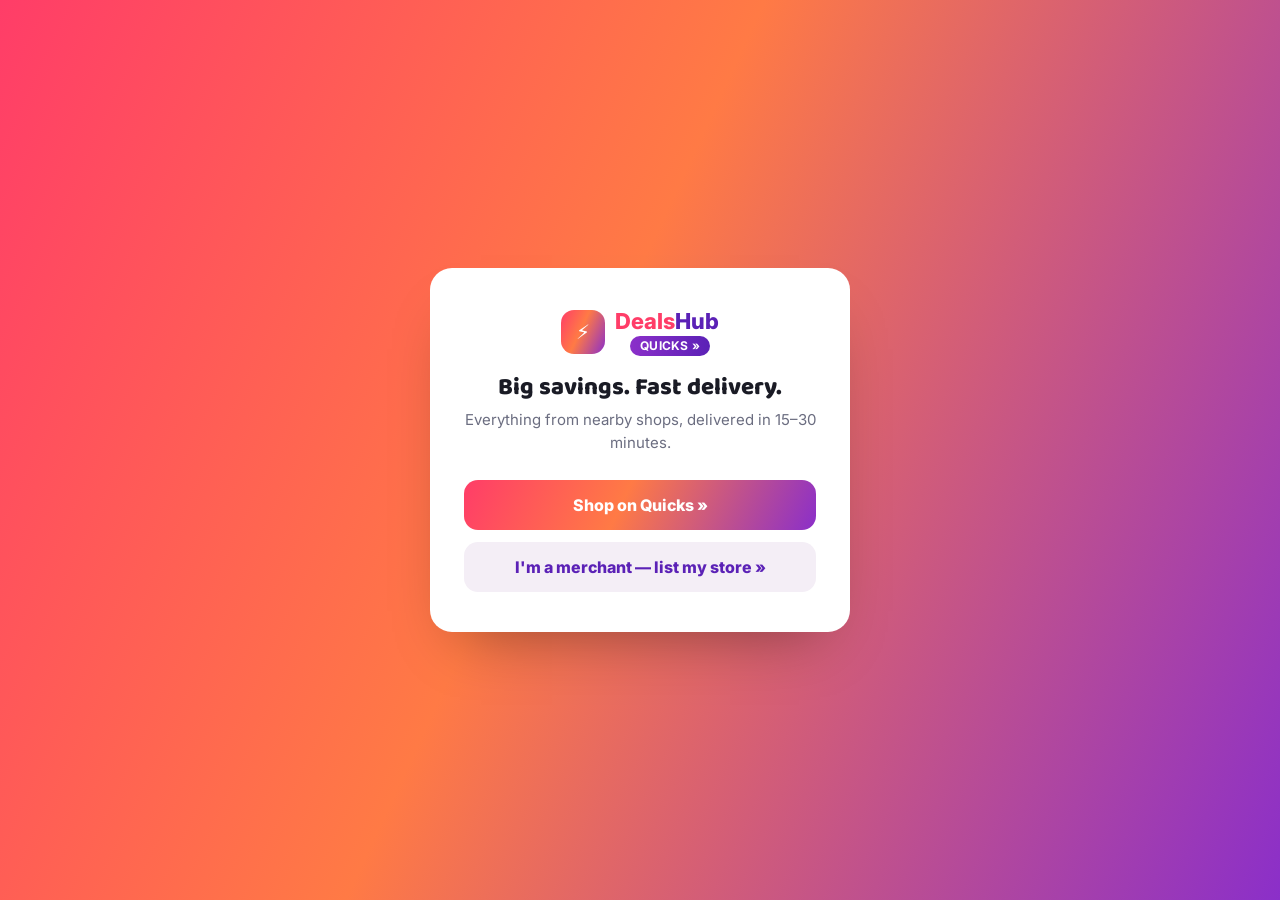
<file: index.html>
<!DOCTYPE html>
<html lang="en">
<head>
<meta charset="UTF-8" />
<meta name="viewport" content="width=device-width, initial-scale=1, viewport-fit=cover" />
<title>Quicks — Everything in minutes</title>
<link rel="icon" href="data:,">
<link rel="preconnect" href="https://fonts.googleapis.com">
<link rel="preconnect" href="https://fonts.gstatic.com" crossorigin>
<link href="https://fonts.googleapis.com/css2?family=Baloo+2:wght@600;800&family=Inter:wght@400;500;600;700;800&display=swap" rel="stylesheet">
<link rel="stylesheet" href="assets/style.css">
<style>
  .landing{ min-height:100vh; display:flex; align-items:center; justify-content:center; background: var(--grad-brand); padding: 32px; }
  .landing-card{ background:#fff; border-radius: var(--radius-lg); padding: 40px 34px; max-width: 420px; width:100%; text-align:center; box-shadow: 0 30px 60px -30px rgba(0,0,0,.4); }
  .choice{ display:flex; flex-direction:column; gap:12px; margin-top:26px; }
  .choice a{ display:block; padding:15px; border-radius: var(--radius-md); font-weight:800; }
  .choice a.customer{ background: var(--grad-brand); color:#fff; }
  .choice a.merchant{ background:#f4eef6; color: var(--purple-deep); }
</style>
</head>
<body>
  <div class="landing">
    <div class="landing-card">
      <div class="brand" style="justify-content:center;"><div class="brand-icon">⚡</div><div><div class="brand-name"><span class="deals">Deals</span><span class="hub">Hub</span></div><span class="brand-tag">QUICKS »</span></div></div>
      <h1 style="font-size:24px; font-weight:800; margin-top:18px;">Big savings. Fast delivery.</h1>
      <p class="subtitle">Everything from nearby shops, delivered in 15–30 minutes.</p>
      <div class="choice">
        <a class="customer" href="customer.html">Shop on Quicks »</a>
        <a class="merchant" href="merchant.html">I'm a merchant — list my store »</a>
      </div>
    </div>
  </div>
</body>
</html>
</file>
<file: assets/style.css>
/* ===========================================================
   Quicks — shared design system
   =========================================================== */

:root{
  --pink: #ff3d68;
  --pink-soft: #ffe4ec;
  --orange: #ff7a45;
  --purple: #8b2fc9;
  --purple-deep: #5b21b6;
  --ink: #1a1b25;
  --ink-soft: #6b6d80;
  --line: #eee7ee;
  --bg: #fffdfd;
  --bg-card: #ffffff;
  --success: #1aa971;
  --danger: #e6395c;
  --radius-lg: 22px;
  --radius-md: 14px;
  --radius-sm: 10px;
  --shadow: 0 14px 34px -18px rgba(139,47,201,.35);
  --grad-brand: linear-gradient(115deg, var(--pink) 0%, var(--orange) 45%, var(--purple) 100%);
  --grad-badge: linear-gradient(90deg, var(--purple) 0%, var(--purple-deep) 100%);
}

*{ box-sizing: border-box; }
html{ scroll-padding-top: env(safe-area-inset-top, 0px); }
body{
  margin:0;
  font-family: "Inter", system-ui, -apple-system, sans-serif;
  color: var(--ink);
  background: var(--bg);
  -webkit-font-smoothing: antialiased;
  padding-top: env(safe-area-inset-top, 0px);
  padding-bottom: env(safe-area-inset-bottom, 0px);
}
h1,h2,h3,h4{
  font-family: "Baloo 2", "Inter", sans-serif;
  margin: 0;
  line-height: 1.15;
}
p{ margin:0; }
a{ color: inherit; text-decoration: none; }
button{ font-family: inherit; cursor: pointer; }
img{ max-width: 100%; display:block; }
::selection{ background: var(--pink-soft); }

/* ---------- layout shells ---------- */
.page{
  min-height: 100%;
  display:flex;
  flex-direction: column;
}
.wrap{
  width: 100%;
  max-width: 460px;
  margin: 0 auto;
  padding: 28px 22px 40px;
}
.wrap-wide{
  width:100%;
  max-width: 1180px;
  margin: 0 auto;
  padding: 0 24px 60px;
}
@media (min-width: 860px){
  .wrap{ max-width: 980px; padding: 56px 40px 60px; }
  .auth-split{
    display:grid;
    grid-template-columns: 1fr 1fr;
    gap: 48px;
    align-items: center;
  }
}

/* ---------- top brand mark ---------- */
.brand{
  display:flex;
  align-items:center;
  gap:10px;
}
.brand-icon{
  width:44px; height:44px;
  border-radius: 13px;
  background: var(--grad-brand);
  display:flex; align-items:center; justify-content:center;
  color:#fff; font-size:20px;
  flex-shrink:0;
}
.brand-name{
  font-size: 22px;
  font-weight: 800;
}
.brand-name .hub{ color: var(--purple-deep); }
.brand-name .deals{ color: var(--pink); }
.brand-tag{
  display:inline-flex; align-items:center; gap:4px;
  margin-left:6px;
  padding: 2px 10px 3px;
  border-radius: 999px;
  background: var(--grad-badge);
  color:#fff;
  font-size: 12px;
  font-weight: 700;
  letter-spacing: .02em;
}

/* ---------- headings / helpers ---------- */
.title-lg{ font-size: 30px; font-weight: 800; margin-top: 26px; }
.subtitle{ color: var(--ink-soft); margin-top: 8px; font-size: 15px; line-height:1.5; }
.section-head{
  display:flex; align-items:baseline; justify-content:space-between;
  margin: 28px 0 14px;
}
.section-head h3{ font-size: 18px; font-weight: 800; }
.see-all{ font-size: 13px; font-weight:700; color: var(--purple-deep); }
.muted{ color: var(--ink-soft); }
.hidden{ display:none !important; }

/* ---------- form field ---------- */
.field{
  display:flex; align-items:center; gap:12px;
  background: #faf7fb;
  border: 1px solid var(--line);
  border-radius: var(--radius-md);
  padding: 12px 16px;
  margin-top: 14px;
  transition: border-color .15s, box-shadow .15s;
}
.field:focus-within{
  border-color: var(--purple);
  box-shadow: 0 0 0 3px rgba(139,47,201,.12);
}
.field-icon{ color: var(--pink); flex-shrink:0; display:flex; }
.field-body{ flex:1; min-width:0; }
.field-body label{
  display:block; font-size: 12px; font-weight:700; color: var(--ink-soft);
  margin-bottom: 2px;
}
.field-body input, .field-body select{
  width:100%; border:none; background:transparent; outline:none;
  font-size: 15px; font-family: inherit; color: var(--ink); padding:0;
}
.field-toggle{ background:none; border:none; color: var(--ink-soft); display:flex; }
.field-error{ color: var(--danger); font-size: 12.5px; margin-top: 6px; min-height: 1em; }

.checkline{
  display:flex; align-items:flex-start; gap:10px;
  margin-top:18px; font-size:13.5px; color: var(--ink-soft);
}
.checkline a{ color: var(--purple-deep); font-weight:700; }
.checkline input{ margin-top:3px; }

/* ---------- buttons ---------- */
.btn{
  display:flex; align-items:center; justify-content:center; gap:8px;
  width:100%;
  border:none; border-radius: var(--radius-md);
  padding: 15px 18px;
  font-size: 15.5px; font-weight: 800;
  transition: transform .12s ease, box-shadow .12s ease, opacity .12s;
}
.btn:active{ transform: scale(.98); }
.btn:disabled{ opacity:.55; cursor:not-allowed; }
.btn-brand{
  background: var(--grad-brand);
  color:#fff;
  box-shadow: var(--shadow);
  margin-top: 22px;
}
.btn-outline{
  background:#fff; color: var(--ink);
  border: 1px solid var(--line);
}
.btn-ghost{
  background: transparent; color: var(--purple-deep);
}
.btn-row{ display:flex; gap:12px; margin-top:12px; }
.divider{
  display:flex; align-items:center; gap:12px;
  color: var(--ink-soft); font-size:12.5px;
  margin: 22px 0 4px;
}
.divider::before, .divider::after{ content:""; flex:1; height:1px; background: var(--line); }

.notice{
  display:flex; gap:10px; align-items:flex-start;
  background: var(--pink-soft);
  border-radius: var(--radius-md);
  padding: 14px 16px;
  margin-top: 22px;
  font-size: 13px; color: #7a2140;
}
.notice strong{ display:block; font-size: 13.5px; margin-bottom:2px; }

.toplink{ text-align:center; font-size: 14px; color: var(--ink-soft); margin-bottom: 4px; }
.toplink a{ color: var(--pink); font-weight: 800; }

.tabbar{
  display:flex; gap:6px; background:#f4eef6; border-radius: 999px; padding:4px; margin-top:10px;
}
.tabbar button{
  flex:1; border:none; background:transparent; padding:9px 10px;
  border-radius: 999px; font-size:13.5px; font-weight:700; color: var(--ink-soft);
}
.tabbar button.active{ background:#fff; color: var(--purple-deep); box-shadow: 0 4px 10px -4px rgba(0,0,0,.15); }

/* ---------- toast ---------- */
#toast{
  position: fixed; left:50%; bottom: calc(24px + env(safe-area-inset-bottom,0px));
  transform: translateX(-50%) translateY(140%);
  background: var(--ink); color:#fff;
  padding: 12px 20px; border-radius: 999px; font-size:14px; font-weight:600;
  z-index: 999; transition: transform .25s ease; max-width: 90vw; text-align:center;
}
#toast.show{ transform: translateX(-50%) translateY(0); }

/* ---------- home shell (customer) ---------- */
.appbar{
  position: sticky; top:0; z-index: 20;
  background: rgba(255,255,255,.92); backdrop-filter: blur(8px);
  border-bottom: 1px solid var(--line);
  padding-top: env(safe-area-inset-top,0px);
}
.appbar-row{
  display:flex; align-items:center; justify-content:space-between;
  padding: 12px 20px;
  max-width: 1180px; margin:0 auto;
}
.deliver{ display:flex; align-items:center; gap:8px; font-size:13px; }
.deliver .to{ font-weight:800; font-size:14.5px; }
.icon-btn{
  width:40px; height:40px; border-radius:50%;
  background:#faf7fb; border:1px solid var(--line);
  display:flex; align-items:center; justify-content:center; position:relative;
}
.icon-btn .dot{
  position:absolute; top:-2px; right:-2px;
  width:17px; height:17px; border-radius:50%;
  background: var(--pink); color:#fff; font-size:10px; font-weight:800;
  display:flex; align-items:center; justify-content:center;
}
.icon-row{ display:flex; gap:10px; }
.search{
  display:flex; align-items:center; gap:10px;
  background:#faf7fb; border:1px solid var(--line); border-radius: 999px;
  padding: 11px 16px; margin: 4px 20px 14px; max-width:1140px;
}
@media(min-width:860px){ .search{ margin: 4px auto 14px; } }
.search input{ border:none; background:transparent; outline:none; flex:1; font-size:14.5px; font-family:inherit; }

.hero-banner{
  margin: 0 20px 18px; border-radius: var(--radius-lg);
  background: var(--grad-brand); color:#fff; padding: 22px 22px;
  display:flex; align-items:center; justify-content:space-between; gap:16px;
  max-width:1140px;
}
@media(min-width:860px){ .hero-banner{ margin: 0 auto 18px; } }
.hero-banner h2{ font-size: 21px; font-weight:800; }
.hero-banner p{ font-size:12.5px; opacity:.9; margin-top:4px; }
.hero-banner .shop-now{
  margin-top:12px; display:inline-flex; align-items:center; gap:6px;
  background:#fff; color: var(--purple-deep); font-weight:800; font-size:13px;
  padding: 8px 14px; border-radius: 999px;
}

.cat-row{
  display:flex; gap:20px; overflow-x:auto; padding: 2px 20px 6px;
  scrollbar-width:none; max-width:1140px; margin:0 auto;
}
.cat-row::-webkit-scrollbar{ display:none; }
.cat{ display:flex; flex-direction:column; align-items:center; gap:7px; flex-shrink:0; width:64px; }
.cat-ic{
  width:52px; height:52px; border-radius:16px;
  display:flex; align-items:center; justify-content:center; font-size:22px;
  background:#f4eef6;
}
.cat span{ font-size:11.5px; font-weight:700; color: var(--ink-soft); text-align:center; }

.hscroll{ display:flex; gap:14px; overflow-x:auto; padding: 2px 20px 10px; scrollbar-width:none; max-width:1140px; margin:0 auto; }
.hscroll::-webkit-scrollbar{ display:none; }
.grid{
  display:grid; grid-template-columns: repeat(2,1fr); gap:14px;
  padding: 2px 20px 10px; max-width:1140px; margin:0 auto;
}
@media(min-width:640px){ .grid{ grid-template-columns: repeat(3,1fr); } }
@media(min-width:900px){ .grid{ grid-template-columns: repeat(4,1fr); } }

.pcard{
  flex-shrink:0; width:150px;
  background:#fff; border:1px solid var(--line); border-radius: var(--radius-md);
  overflow:hidden; position:relative;
}
.grid .pcard{ width:auto; }
.pcard .thumb{
  height:110px; background:#f4eef6; display:flex; align-items:center; justify-content:center; font-size:34px;
  position:relative;
}
.pcard .off{
  position:absolute; top:8px; left:8px; background: var(--pink); color:#fff;
  font-size:10.5px; font-weight:800; padding: 3px 7px; border-radius:6px;
}
.pcard .body{ padding: 10px 12px 12px; }
.pcard .name{ font-size:13px; font-weight:700; line-height:1.3; min-height:34px; }
.pcard .price{ display:flex; align-items:baseline; gap:6px; margin-top:6px; }
.pcard .price b{ font-size:15px; }
.pcard .price s{ color: var(--ink-soft); font-size:12px; }
.pcard .addbtn{
  position:absolute; right:10px; bottom:10px;
  width:28px; height:28px; border-radius:50%; border:none;
  background: var(--grad-brand); color:#fff; font-weight:800; font-size:16px;
  display:flex; align-items:center; justify-content:center;
}

.store-card{
  flex-shrink:0; width:230px; border-radius: var(--radius-md); overflow:hidden;
  border:1px solid var(--line); position:relative;
}
.store-card .img{ height:110px; background:#f4eef6; position:relative; }
.store-card .off{ position:absolute; top:8px; right:8px; background: var(--purple-deep); color:#fff; font-size:10.5px; font-weight:800; padding:3px 7px; border-radius:6px; }
.store-card .body{ padding:10px 12px 12px; }
.store-card .name{ font-size:13.5px; font-weight:800; }
.store-card .meta{ font-size:11.5px; color: var(--ink-soft); margin-top:3px; }
.bottomnav{
  position: sticky; bottom:0; z-index:20;
  background:#fff; border-top:1px solid var(--line);
  padding: 8px 10px calc(8px + env(safe-area-inset-bottom,0px));
  display:flex; justify-content:space-around;
}
.bottomnav button{
  background:none; border:none; display:flex; flex-direction:column; align-items:center; gap:3px;
  font-size:11px; font-weight:700; color: var(--ink-soft); padding:4px 8px;
}
.bottomnav button.active{ color: var(--pink); }
.bottomnav .fab{
  width:50px; height:50px; margin-top:-26px; border-radius:50%;
  background: var(--grad-brand); color:#fff; display:flex; align-items:center; justify-content:center;
  font-size:20px; box-shadow: var(--shadow);
}

/* ---------- desktop top nav (hidden on mobile, replaces bottom tab bar) ---------- */
.desktop-nav{ display:none; }

/* ================================================================
   DESKTOP BREAKPOINT — real website layout instead of a stretched
   phone screen. Mobile styles above are untouched.
   ================================================================ */
@media (min-width: 900px){
  .bottomnav{ display:none; }

  .appbar-row{ padding: 16px 32px; gap:24px; }
  .desktop-nav{
    display:flex; align-items:center; gap:26px; flex:1; margin-left:8px;
  }
  .desktop-nav a{ font-size:14.5px; font-weight:700; color: var(--ink-soft); }
  .desktop-nav a.active{ color: var(--pink); }

  .search{ max-width: 620px; margin: 0 32px 22px; }

  .hero-banner{
    margin: 4px 32px 24px; padding: 36px 44px; min-height: 150px;
    align-items:center;
  }
  .hero-banner h2{ font-size: 30px; }
  .hero-banner p{ font-size:14px; }
  .hero-banner .shop-now{ padding: 10px 20px; font-size:14px; }

  .cat-row{
    display:flex; flex-wrap:wrap; justify-content:flex-start; gap:34px;
    padding: 4px 32px 10px; overflow: visible;
  }
  .cat-ic{ width:64px; height:64px; font-size:26px; }
  .cat span{ font-size:12.5px; }

  .wrap-wide{ padding: 0 32px 70px; max-width: 1320px; }
  .section-head h3{ font-size: 20px; }

  .hscroll{ padding: 4px 0 14px; }
  .pcard{ width:190px; }
  .pcard .thumb{ height:130px; }
  .store-card{ width:260px; }
}
/* ---------- location screen ---------- */
.loc-row{
  display:flex; align-items:center; gap:12px;
  padding: 14px 4px; border-bottom:1px solid var(--line);
}
.loc-ic{ width:38px; height:38px; border-radius:50%; background:var(--pink-soft); color:var(--pink); display:flex; align-items:center; justify-content:center; flex-shrink:0; }
.loc-row .lname{ font-weight:800; font-size:14.5px; }
.loc-row .laddr{ font-size:12.5px; color: var(--ink-soft); margin-top:2px; }
.chip-row{ display:flex; flex-wrap:wrap; gap:9px; margin-top:12px; }
.chip{
  padding: 8px 14px; border-radius:999px; border:1px solid var(--line); background:#faf7fb;
  font-size:13px; font-weight:700; color: var(--ink-soft);
}

/* ---------- merchant dashboard ---------- */
.dash-shell{ display:flex; min-height:100vh; }
.sidebar{
  width:230px; flex-shrink:0; background:#1a1223; color:#fff;
  padding: 22px 16px; display:flex; flex-direction:column; gap:4px;
}
.sidebar .brand-name, .sidebar .brand-name .hub, .sidebar .brand-name .deals{ color:#fff; }
.sidebar nav{ margin-top: 30px; display:flex; flex-direction:column; gap:3px; }
.sidebar nav a{
  display:flex; align-items:center; gap:10px; padding: 11px 14px; border-radius:12px;
  font-size:14px; font-weight:700; color:#cbb8d8;
}
.sidebar nav a.active, .sidebar nav a:hover{ background: rgba(255,255,255,.08); color:#fff; }
.dash-main{ flex:1; min-width:0; padding: 26px 30px 60px; }
@media (max-width: 820px){
  .sidebar{ display:none; }
  .dash-main{ padding: 20px 16px 70px; }
}
.dash-top{ display:flex; align-items:center; justify-content:space-between; margin-bottom:22px; flex-wrap:wrap; gap:12px; }
.stat-grid{ display:grid; grid-template-columns: repeat(auto-fit,minmax(190px,1fr)); gap:16px; margin-bottom:26px; }
.stat-card{ background:#fff; border:1px solid var(--line); border-radius: var(--radius-md); padding:18px; }
.stat-card .lbl{ font-size:12.5px; color:var(--ink-soft); font-weight:700; }
.stat-card .val{ font-size:26px; font-weight:800; margin-top:6px; }
.card{ background:#fff; border:1px solid var(--line); border-radius: var(--radius-lg); padding:20px; }
.card + .card{ margin-top:18px; }
table{ width:100%; border-collapse:collapse; font-size:13.5px; }
th{ text-align:left; color:var(--ink-soft); font-size:11.5px; text-transform:uppercase; letter-spacing:.04em; padding:8px 10px; border-bottom:1px solid var(--line); }
td{ padding:11px 10px; border-bottom:1px solid var(--line); }
.badge{ padding:3px 10px; border-radius:999px; font-size:11.5px; font-weight:800; }
.badge.on{ background:#e6f7ef; color:var(--success); }
.badge.off{ background:#fdeceb; color:var(--danger); }
.form-grid{ display:grid; grid-template-columns: 1fr 1fr; gap:0 16px; }
@media(max-width:600px){ .form-grid{ grid-template-columns:1fr; } }

/* ---------- misc ---------- */
.center-note{ text-align:center; padding: 60px 20px; color: var(--ink-soft); }
.spinner{
  width:18px; height:18px; border-radius:50%;
  border: 2.5px solid rgba(255,255,255,.5); border-top-color:#fff;
  animation: spin .7s linear infinite;
}
@keyframes spin{ to{ transform: rotate(360deg); } }
</file>
